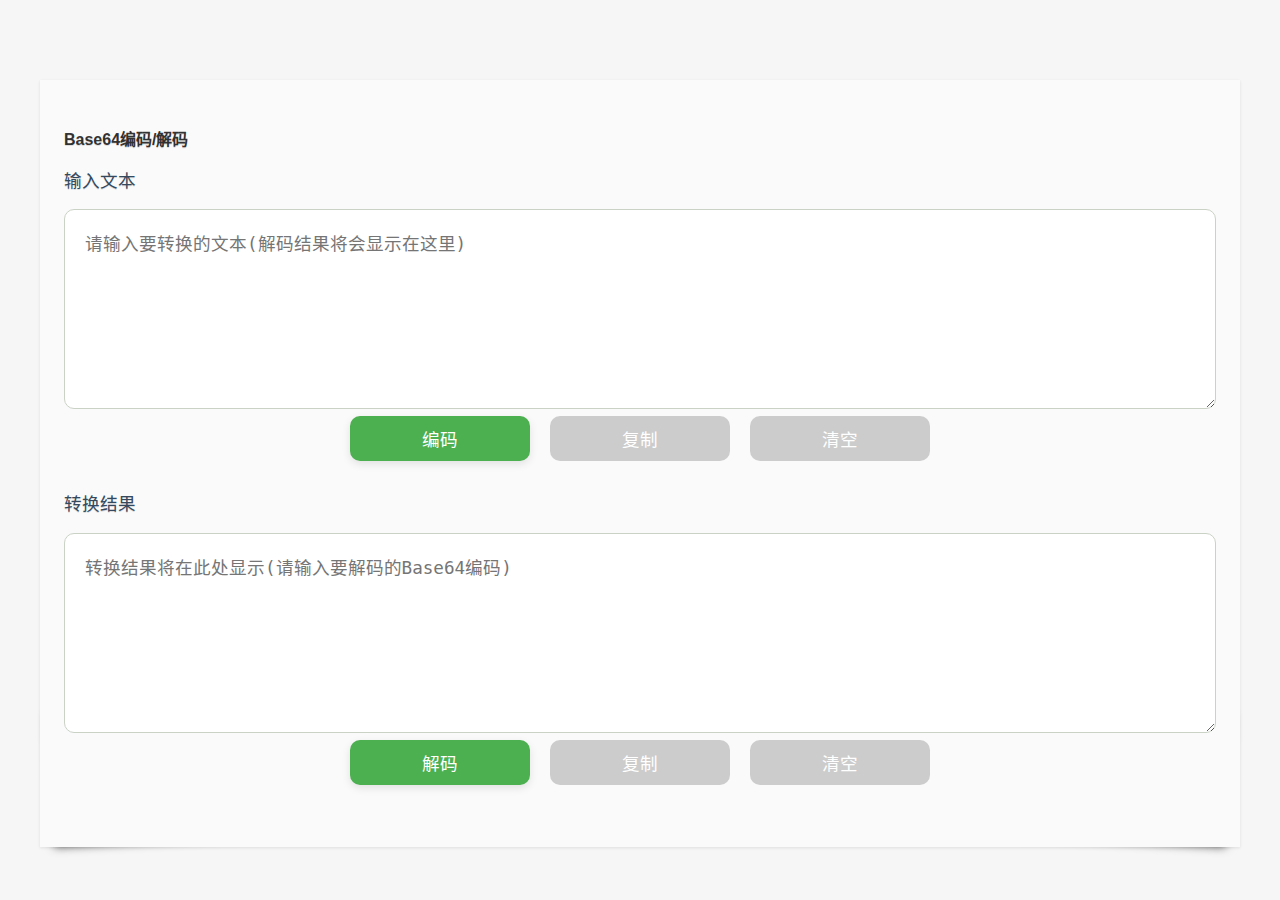
<file: base64/index.html>
<!DOCTYPE html>
<html lang="zh-CN">
<head>
    <meta charset="utf-8">
    <meta name="viewport" content="width=device-width,initial-scale=1,user-scalable=no" />
	<meta http-equiv="X-UA-Compatible" content="ie=edge">
    <title>Base64编码/解码 - 29DNS</title>
    <meta name="keywords" content="Base64编码, Base64解码, 在线Base64工具,, Base64字符串, 免费编码工具">
  <meta name="description" content="免费在线Base64编码/解码工具，一键编码解码，轻松处理Base64字符串，提升工作效率！">
	<meta name="author" content="冰豆">
    <link href="../css/style.css" type="text/css" rel="stylesheet">
<script src="https://cdn.misidao.cn/jquery/3.6.0/jquery.min.js" integrity="sha512-894YE6QWD5I59HgZOGReFYm4dnWc1Qt5NtvYSaNcOP+u1T9qYdvdihz0PPSiiqn/+/3e7Jo4EaG7TubfWGUrMQ==" crossorigin="anonymous"></script>
<style>
.base_label {font-size:1.1em;margin-bottom:15px;display:block;color:#34495e;}
.base_textarea {border:1px solid #cad2c5;border-radius:10px;padding:20px;font-size:1.1em;width:100%;min-height:200px;resize:vertical;box-sizing: border-box; background-color: #fff;}
.base_textarea:focus {border-color:#4caf50;box-shadow:0 0 10px rgba(76,175,80,0.3);outline:none;}
.base_button-container {display:flex;gap:20px;justify-content:center;flex-wrap:wrap;}
.base_button {background-color:#4caf50;border:none;border-radius:10px;color:#fff;cursor:pointer;font-size:1.1em;padding:10px 20px;min-width:180px;transition:background-color 0.3s,transform 0.2s;box-shadow:0 3px 8px rgba(0,0,0,0.1);}
.base_button:hover {background-color:#45a049;transform:translateY(-3px);cursor:pointer;}
.base_copy-button {background-color:#3498db;border:none;border-radius:10px;color:#fff;cursor:pointer;font-size:1.1em;padding:10px 20px;min-width:180px;transition:background-color 0.3s,transform 0.2s;box-shadow:0 3px 8px rgba(0,0,0,0.1);}
.base_copy-button:hover {background-color:#2980b9;transform:translateY(-3px);cursor:pointer;}
.base_button:disabled,.base_copy-button:disabled {background-color:#cccccc;cursor:not-allowed;transform:none;box-shadow:none;}
.base_button:disabled:hover,.base_copy-button:disabled:hover {background-color:#cccccc;transform:none;cursor:not-allowed;}
.base_feedback {min-height:30px;color:#e74c3c;font-size:1.1em;font-weight:500;}
@media (max-width:768px) {.base_container {padding:20px;}
.base_textarea {max-width:100%;min-height:200px;font-size:1.1em;}
.base_button,.base_copy-button {padding:10px 20px;font-size:1.1em;min-width:150px;}
}
</style>
</head>
<body>
<header id="header"></header>	
<section id="box_shadow" class="width_box" style="margin-top:80px">
    <p><b>Base64编码/解码</b></p>
    <div>
        <label class="base_label" for="input-text">输入文本</label>
        <textarea 
          id="input-text" 
          class="base_textarea" 
          placeholder="请输入要转换的文本(解码结果将会显示在这里)"
          aria-label="输入要编码的文本或解码后的结果"
        ></textarea>
        <div class="base_button-container">
          <button id="encode-button" class="base_button">编码</button>
          <button id="copy-input-button" class="base_copy-button" disabled>复制</button>
          <button id="clear-input-button" class="base_button" disabled>清空</button>
        </div>
        <div id="input-feedback" class="base_feedback"></div>
      </div>
      <div>
        <label class="base_label" for="output-text">转换结果</label>
        <textarea 
          id="output-text" 
          class="base_textarea" 
          placeholder="转换结果将在此处显示(请输入要解码的Base64编码)"
          aria-label="输入要解码的Base64编码或查看编码结果"
        ></textarea>
        <div class="base_button-container">
          <button id="decode-button" class="base_button">解码</button>
          <button id="copy-output-button" class="base_copy-button" disabled>复制</button>
          <button id="clear-output-button" class="base_button" disabled>清空</button>
        </div>
        <div id="output-feedback" class="base_feedback"></div>
      </div>
</section>
<footer id="footer"></footer>
<script>
    // DOM 元素引用
    const inputText = document.getElementById('input-text');
    const outputText = document.getElementById('output-text');
    const encodeButton = document.getElementById('encode-button');
    const decodeButton = document.getElementById('decode-button');
    const copyInputButton = document.getElementById('copy-input-button');
    const copyOutputButton = document.getElementById('copy-output-button');
    const clearInputButton = document.getElementById('clear-input-button');
    const clearOutputButton = document.getElementById('clear-output-button');
    const inputFeedback = document.getElementById('input-feedback');
    const outputFeedback = document.getElementById('output-feedback');

    // 更新按钮状态
    function updateButtonStates() {
      copyInputButton.disabled = !inputText.value;
      clearInputButton.disabled = !inputText.value;
      copyOutputButton.disabled = !outputText.value;
      clearOutputButton.disabled = !outputText.value;
    }

    // 显示反馈信息
    function showFeedback(element, message) {
      element.textContent = message;
      setTimeout(() => element.textContent = '', 3000);
    }

    // 输入变化监听
    inputText.addEventListener('input', updateButtonStates);
    outputText.addEventListener('input', updateButtonStates);

    // 复制输入文本
    copyInputButton.addEventListener('click', function() {
      inputText.select();
      try {
        document.execCommand('copy');
        showFeedback(inputFeedback, '已复制到剪贴板');
      } catch (err) {
        showFeedback(inputFeedback, '复制失败: ' + err.message);
      }
    });

    // 复制输出文本
    copyOutputButton.addEventListener('click', function() {
      outputText.select();
      try {
        document.execCommand('copy');
        showFeedback(outputFeedback, '已复制到剪贴板');
      } catch (err) {
        showFeedback(outputFeedback, '复制失败: ' + err.message);
      }
    });

    // 清空输入
    clearInputButton.addEventListener('click', function() {
      inputText.value = '';
      updateButtonStates();
      showFeedback(inputFeedback, '已清空');
    });

    // 清空输出
    clearOutputButton.addEventListener('click', function() {
      outputText.value = '';
      updateButtonStates();
      showFeedback(outputFeedback, '已清空');
    });

    // Base64 编码
    encodeButton.addEventListener('click', function() {
      try {
        if (!inputText.value) {
          showFeedback(outputFeedback, '请输入要编码的文本');
          return;
        }
        const text = inputText.value;
        const base64 = btoa(unescape(encodeURIComponent(text)));
        outputText.value = base64;
        updateButtonStates();
        showFeedback(outputFeedback, '编码成功');
      } catch (err) {
        showFeedback(outputFeedback, '编码失败: ' + err.message);
      }
    });

    // Base64 解码
    decodeButton.addEventListener('click', function() {
      try {
        if (!outputText.value) {
          showFeedback(inputFeedback, '请输入要解码的Base64编码');
          return;
        }
        const base64 = outputText.value;
        const text = decodeURIComponent(escape(atob(base64)));
        inputText.value = text;
        updateButtonStates();
        showFeedback(inputFeedback, '解码成功');
      } catch (err) {
        showFeedback(inputFeedback, '解码失败: 请检查Base64编码格式');
      }
    });

    // 初始化按钮状态
    updateButtonStates();
  </script>
<script>
$('#header').load('../header.html', function(response, status, xhr) {
  if (status === "error") {
    console.error("加载失败");
  }
});
$('#footer').load('../footer.html', function(response, status, xhr) {
        if (status === "error") {
            console.error("加载失败");
        } else {
            var currentYear = new Date().getFullYear();
            $('#footer #currentYear').text(currentYear);
        }
    });
</script>
</body>
</html>
</file>
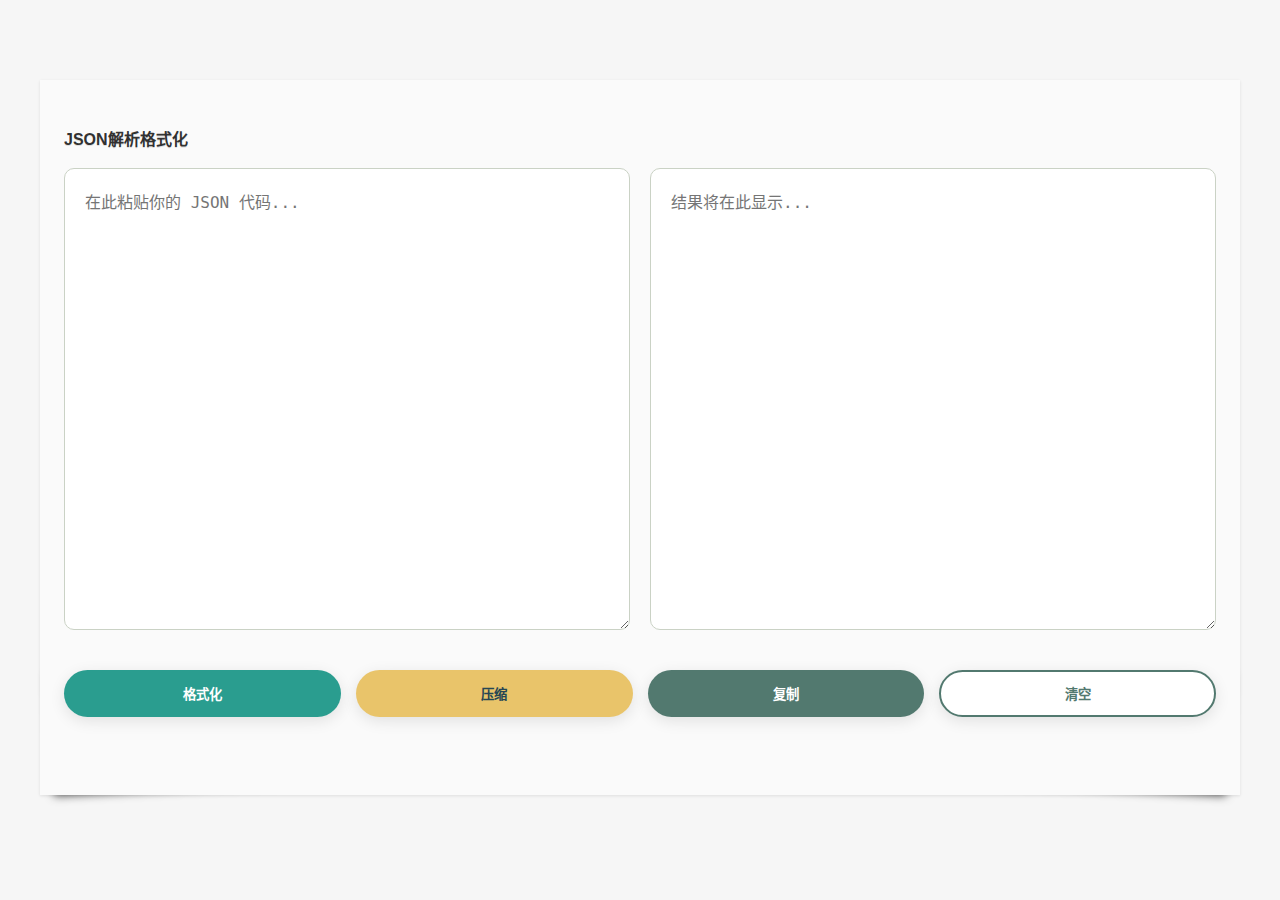
<file: json/index.html>
<!DOCTYPE html>
<html lang="zh-CN">
<head>
    <meta charset="utf-8">
    <meta name="viewport" content="width=device-width,initial-scale=1,user-scalable=no" />
	<meta http-equiv="X-UA-Compatible" content="ie=edge">
    <title>JSON解析格式化 - 29DNS</title>
    <meta name="keywords" content="JSON格式化, JSON压缩, JSON美化, JSON校验, JSON在线工具, JSON数据整理, JSON格式化工具, JSON缩进, JSON转字符串, JSON优化, JSON解析, JSON验证, 代码格式化">
  <meta name="description" content="免费在线JSON格式化与压缩工具，一键美化、校验和压缩JSON数据，提升可读性并节省存储空间。支持语法高亮、错误检测，适用于开发者、数据分析师及前后端调试，让JSON处理更高效！">
	<meta name="author" content="冰豆">
    <link href="../css/style.css" type="text/css" rel="stylesheet">
<style>
.json_text-areas {display:flex;gap:20px;flex-wrap:wrap;margin-bottom:40px;}
.json_textarea {flex:1;min-height:420px;resize:vertical;font-size:1rem;border:1px solid #cad2c5;border-radius:10px;padding:20px;transition:border-color 0.3s,box-shadow 0.3s;}
.json_textarea:focus {border-color:#2a9d8f;box-shadow:0 0 8px rgba(42,157,143,0.3);outline:none;}
.json_buttons {display:flex;flex-wrap:wrap;gap:15px;justify-content:center;margin-bottom:20px;}
.json_btn {flex:1 1 140px;border-radius:25px;font-weight:600;padding:12px 20px;border:none;cursor:pointer;box-shadow:0 4px 15px rgba(0,0,0,0.1);transition:background-color 0.3s,transform 0.2s;}
.json_btn:hover {transform:translateY(-3px);}
.json_btn-primary {background-color:#2a9d8f;color:#fff;}
.json_btn-warning {background-color:#e9c46a;color:#264653;}
.json_btn-secondary {background-color:#52796f;color:#fff;}
.json_btn-outline {background-color:#fff;color:#52796f;border:2px solid #52796f;}
#json_message {text-align:center;font-size:1.1rem;height:1.5em;color:#2a9d8f;margin-top:10px;}
@media (max-width:767px) {.json_text-areas {flex-direction:column;}
}
</style>
</head>
<body>
<header id="header"></header>	
<section id="box_shadow" class="width_box" style="margin-top:80px">
    <p><b>JSON解析格式化</b></p>
    <div class="json_text-areas">
      <textarea id="json_input" class="json_textarea" placeholder="在此粘贴你的 JSON 代码..."></textarea>
      <textarea id="json_output" class="json_textarea" placeholder="结果将在此显示..." readonly></textarea>
    </div>
    <div class="json_buttons">
      <button id="json_formatBtn" class="json_btn json_btn-primary">格式化</button>
      <button id="json_compressBtn" class="json_btn json_btn-warning">压缩</button>
      <button id="json_copyBtn" class="json_btn json_btn-secondary">复制</button>
      <button id="json_clearBtn" class="json_btn json_btn-outline">清空</button>
    </div>
    <div id="json_message"></div>
</section>
<footer id="footer"></footer>
<script src="https://cdn.misidao.cn/jquery/3.6.0/jquery.min.js" integrity="sha512-894YE6QWD5I59HgZOGReFYm4dnWc1Qt5NtvYSaNcOP+u1T9qYdvdihz0PPSiiqn/+/3e7Jo4EaG7TubfWGUrMQ==" crossorigin="anonymous"></script>
<script src="https://cdnjs.misidao.cn/ajax/libs/js-beautify/1.14.0/beautify.min.js"></script>
  <script>
    const input = document.getElementById('json_input');
    const output = document.getElementById('json_output');
    const message = document.getElementById('json_message');
    const copyBtn = document.getElementById('json_copyBtn');

    document.getElementById('json_formatBtn').addEventListener('click', () => {
      message.textContent = '';
      try {
        const parsed = JSON.parse(input.value);
        const formatted = js_beautify(JSON.stringify(parsed), { indent_size: 2, space_in_empty_paren: true });
        output.value = formatted;
      } catch (e) {
        message.textContent = '无效的 JSON 格式，请检查输入！';
      }
    });

    document.getElementById('json_compressBtn').addEventListener('click', () => {
      message.textContent = '';
      try {
        const parsed = JSON.parse(input.value);
        const compressed = JSON.stringify(parsed);
        output.value = compressed;
      } catch (e) {
        message.textContent = '无效的 JSON 格式，请检查输入！';
      }
    });

    copyBtn.addEventListener('click', () => {
      message.textContent = '';
      const text = output.value;
      navigator.clipboard.writeText(text).then(() => {
        message.textContent = '复制成功！';
      }).catch(() => {
        message.textContent = '复制失败，请手动复制。';
      });
    });

    document.getElementById('json_clearBtn').addEventListener('click', () => {
      input.value = '';
      output.value = '';
      message.textContent = '';
    });
  </script>
<script>
$('#header').load('../header.html', function(response, status, xhr) {
  if (status === "error") {
    console.error("加载失败");
  }
});
$('#footer').load('../footer.html', function(response, status, xhr) {
        if (status === "error") {
            console.error("加载失败");
        } else {
            var currentYear = new Date().getFullYear();
            $('#footer #currentYear').text(currentYear);
        }
    });
</script>
</body>
</html>
</file>
<file: css/style.css>
﻿body,ul,ol,h1,h2,h3,h4{margin:0}
body {background:#f6f6f6;font-family:"Lucida Grande",Verdana,Arial,"Bitstream Vera Sans",sans-serif,"Microsoft YaHei";}
h1 {text-align:center;font-size:20px}
h2 {font-size:18px}
li {list-style:none;list-style-position:inside}
a {color:#069;text-decoration:none}
a:hover {color:#39c}
input.ips {font-size:1.2em;color:#666;line-height:1.5em;text-align:center;width:100%}
/*nav*/
.fl {float:left;}
.fr {float:right;}
.header {width:98%;position:fixed;top:0;left:0;z-index:999;height:60px;padding:0 30px;background:#fff;border-bottom:1px solid #e9eef5;}
.header .left {width:12%;}
.header .left a img {height:45px;margin-top:8px;}
/*navbar*/
.header .nav {-webkit-transition:0.5s;-moz-transition:0.5s;-o-transition:0.5s;transition:0.5s;height:100%;line-height:60px;display:block;margin-right:30px;}
.header .navbar_nav li {float:left;position:relative;display:block;}
.header .navbar_nav li:after {content:"";width:0;height:2px;background:orangered;position:absolute;bottom:0;left:0;transition:all 0.5s ease 0s;}
.header .navbar_nav li:hover:after {width:100%;}
.header .navbar_nav li a {text-decoration:none;height:100%;padding:0 25px;display:block;-webkit-transition:0.5s;-moz-transition:0.5s;-o-transition:0.5s;transition:0.5s;color:#333;font-size:16px;}
.header .navbar_nav li:hover a {color:orangered;}
.header .navbar_nav li.dropdown {display:inherit;position:relative;}
.header .navbar_nav li.dropdown .dropdown_menu {display:none;position:absolute;top:60px;width:100%;background:#fff;box-shadow:0 15px 27px 0 rgba(167,165,165,0.38);width:120%;left:-10%;}
.header .navbar_nav li.dropdown .dropdown_menu a {font-size:14px;color:#666;padding:0 10px;line-height:40px;text-align:center;background:#fff;margin-bottom:2px;}
.header .navbar_nav li.dropdown:hover .dropdown_menu {display:block;background:#f3f3f3;-webkit-transition:0.5s;-moz-transition:0.5s;-o-transition:0.5s;transition:0.5s;}
.header .navbar_nav li.dropdown:hover .dropdown_menu a {color:#666;}
.header .navbar_nav li.dropdown:hover .dropdown_menu a:hover {color:#fff;background:orange;}
#cssmenu > ul > li.dropdown > a {padding-right: 25px;}
#cssmenu > ul > li.dropdown > a::after{position:absolute;top:25px;right:10px;width:6px;height:6px;border-bottom:1px solid #000000;border-right:1px solid #000000;content:"";-webkit-transform:rotate(45deg);-moz-transform:rotate(45deg);-ms-transform:rotate(45deg);-o-transform:rotate(45deg);transform:rotate(45deg);-webkit-transition:border-color 0.2s ease;-moz-transition:border-color 0.2s ease;-ms-transition:border-color 0.2s ease;-o-transition:border-color 0.2s ease;transition:border-color 0.2s ease;}
#cssmenu > ul > li.dropdown:hover > a::after {border-color: orangered;-webkit-transform:rotate(225deg);-moz-transform:rotate(225deg);-ms-transform:rotate(225deg);-o-transform:rotate(225deg);transform:rotate(225deg);}
/*header.on*/
.header.on {background:#fff;border-bottom:1px solid #e9eef5;}
.header.on .navbar_nav li a {color:#333;}
.header.on .navbar_nav li:hover a {color:orangered;}
#navToggle {display:none;}
.m_nav {position:fixed;top:0px;box-shadow:0 15px 27px 0 rgba(167,165,165,0.38);width:100%;height:100%;background:#fff;transition:all ease 0.5s;-webkit-transition:all ease 0.5s;z-index:1000;opacity:1;visibility:visible;margin-top:0;overflow-y:auto;transition:all .6s cubic-bezier(.77,0,.175,1) 0ms;top:0;transform:translateX(100%);}
.m_nav.open {transform:translateX(0);}
.m_nav .top {height:60px;padding:20px;box-sizing:border-box;}
.m_nav .top .closed{display:inline-block;width:30px;height:30px;position:relative;float:right;cursor:pointer}
.m_nav .top .closed::after,.top .closed::before{content:"";position:absolute;top:13px;left:5px;width:20px;height:2px;background-color:#000;transform-origin:center center}
.m_nav .top .closed::before{transform:rotate(45deg)}
.m_nav .top .closed::after{transform:rotate(-45deg)}
.m_nav .logo {width:100%;margin:0 auto;}
.m_nav .logo img {height:50px;display:block;margin:30px auto;}
.m_nav .ul {margin-top:30px;}
.m_nav .ul li {padding:0 20px;border-bottom:1px solid #f5f5f5;transform:translateY(0);-webkit-transform:translateY(100%);transform:translateY(100%);-webkit-transition:all .6s cubic-bezier(.77,0,.175,1) 0ms;transition:all .6s cubic-bezier(.77,0,.175,1) 0ms;opacity:0;}
.m_nav.open .ul li {opacity:1;-webkit-transform:translateY(0);transform:translateY(0);}
.m_nav .ul li:nth-child(1) {-webkit-transition:all .2s cubic-bezier(.77,0,.175,1) 0ms;transition:all .2s cubic-bezier(.77,0,.175,1) 0ms;}
.m_nav .ul li:nth-child(2) {-webkit-transition:all .4s cubic-bezier(.77,0,.175,1) 0ms;transition:all .4s cubic-bezier(.77,0,.175,1) 0ms;}
.m_nav .ul li:nth-child(3) {-webkit-transition:all .6s cubic-bezier(.77,0,.175,1) 0ms;transition:all .6s cubic-bezier(.77,0,.175,1) 0ms;}
.m_nav .ul li:nth-child(4) {-webkit-transition:all .8s cubic-bezier(.77,0,.175,1) 0ms;transition:all .8s cubic-bezier(.77,0,.175,1) 0ms;}
.m_nav .ul li:nth-child(5) {-webkit-transition:all 1.0s cubic-bezier(.77,0,.175,1) 0ms;transition:all 1.0s cubic-bezier(.77,0,.175,1) 0ms;}
.m_nav .ul li:nth-child(6) {-webkit-transition:all 1.2s cubic-bezier(.77,0,.175,1) 0ms;transition:all 1.2s cubic-bezier(.77,0,.175,1) 0ms;}
.m_nav .ul li a {display:block;text-decoration:none;color:#333;font-size:16px;height:50px;line-height:50px;width:100%;}
.m_nav .ul li .dropdown_menu {display:none;}
.m_nav .ul li.dropdown.active .dropdown_menu {display:block;}
.m_nav .ul li .dropdown_menu a {display:block;height:50px;line-height:50px;padding:0 40px;box-sizing:border-box;border-bottom:1px solid #f5f5f5;}
.m_nav .ul li .dropdown_menu a:last-child {border:none;}
@media screen and (max-width:992px) {.header {padding:0 10px;}
.header #navToggle {height:100%;padding:9px 15px;display:inline-block;float:right;}
.header #navToggle span {position:relative;width:25px;height:1px;margin-top:19px;}
.header #navToggle span:before,.header #navToggle span:after {content:'';position:relative;width:100%;height:1px;left:0;}
.header #navToggle span,.header #navToggle span:before,.header #navToggle span:after {-webkit-transition:0.3s;-moz-transition:0.3s;-o-transition:0.3s;transition:0.3s;display:block;background:#4f4f4f;}
.header #navToggle span:before {top:8px;}
.header #navToggle span:after {bottom:10px;}
.header #navToggle.open span:before {top:10px;-webkit-transform:translateY(-11px) rotate(-45deg);-moz-transform:translateY(-11px) rotate(-45deg);-ms-transform:translateY(-11px) rotate(-45deg);-o-transform:translateY(-11px) rotate(-45deg);transform:translateY(-11px) rotate(-45deg);}
.header #navToggle.open span:after {bottom:12px;-webkit-transform:translateY(10px) rotate(45deg);-moz-transform:translateY(10px) rotate(45deg);-ms-transform:translateY(10px) rotate(45deg);-o-transform:translateY(10px) rotate(45deg);transform:translateY(10px) rotate(45deg);}
.header #navToggle.open span {background:none;}
.header #navToggle.open span:before,.header #navToggle.open span:after {background:#4f4f4f;}
.header .nav {display:none;}
}
.width_box {width:90%;margin:0 auto;}
.width_center {text-align:center;margin:0 auto;}
#box_none,#box_shadow {margin:20px auto;padding:.5em 1em}
#box_shadow {position:relative;background:#fafafa;-moz-border-radius:0;border-radius:0;padding:2em 1.5em;color:rgba(0,0,0,.8);text-shadow:0 1px 0#ddd;font-size:16px;line-height:1.5;box-shadow:0 1px 3px rgba(18,18,18,.1)}
#box_shadow:after,#box_shadow:before {z-index:-1;position:absolute;content:"";bottom:22px;left:10px;width:50%;top:80%;max-width:300px;background:rgba(0,0,0,.7);-webkit-box-shadow:0 15px 10px rgba(0,0,0,.7);-moz-box-shadow:0 15px 10px rgba(0,0,0,.7);box-shadow:0 15px 10px rgba(0,0,0,.7);-webkit-transform:rotate(-3deg);-moz-transform:rotate(-3deg);-o-transform:rotate(-3deg);-ms-transform:rotate(-3deg);transform:rotate(-3deg)}
#box_shadow:after {-webkit-transform:rotate(3deg);-moz-transform:rotate(3deg);-o-transform:rotate(3deg);-ms-transform:rotate(3deg);transform:rotate(3deg);right:10px;left:auto}
@media screen and (max-width:800px) {body:before {box-shadow:0 0 1px rgba(0,0,0,.8)}
#box_none {padding:1em 5px}
#box_shadow {width:95%;margin:20px auto;padding:1em .5em}
p {text-align:left}
#center {text-align:center}
}
.button::-moz-focus-inner {border:0;padding:0}
.button {padding:6px 20px;margin:0;cursor:pointer;border:1px solid #bbb;overflow:visible;font:700 13px arial,helvetica,sans-serif;text-decoration:none;white-space:nowrap;color:#555;background-color:#ddd;background-image:-webkit-gradient(linear,left top,left bottom,from(#fff),to(rgba(255,255,255,0))),url(button-x.png);background-image:-webkit-linear-gradient(top,#fff,rgba(255,255,255,0)),url(button-x.png);background-image:-moz-linear-gradient(top,#fff,rgba(255,255,255,0)),url(button-x.png);background-image:-ms-linear-gradient(top,#fff,rgba(255,255,255,0)),url(button-x.png);background-image:-o-linear-gradient(top,#fff,rgba(255,255,255,0)),url(button-x.png);background-image:linear-gradient(top,#fff,rgba(255,255,255,0)),url(button-x.png);-webkit-transition:background-color .2s ease-out;-moz-transition:background-color .2s ease-out;-ms-transition:background-color .2s ease-out;-o-transition:background-color .2s ease-out;transition:background-color .2s ease-out;background-clip:padding-box;-moz-border-radius:3px;-webkit-border-radius:3px;border-radius:3px;-moz-box-shadow:0 1px 0 rgba(0,0,0,.3),0 2px 2px -1px rgba(0,0,0,.5),0 1px 0 rgba(255,255,255,.3) inset;-webkit-box-shadow:0 1px 0 rgba(0,0,0,.3),0 2px 2px -1px rgba(0,0,0,.5),0 1px 0 rgba(255,255,255,.3) inset;box-shadow:0 1px 0 rgba(0,0,0,.3),0 2px 2px -1px rgba(0,0,0,.5),0 1px 0 rgba(255,255,255,.3) inset;text-shadow:0 1px 0 rgba(255,255,255,.9);-webkit-touch-callout:none;-webkit-user-select:none;-khtml-user-select:none;-moz-user-select:none;-ms-user-select:none;user-select:none}
.button:hover {background-color:#eee;color:#555}
.button:active {background:#e9e9e9;position:relative;top:1px;text-shadow:none;-moz-box-shadow:0 1px 1px rgba(0,0,0,.3) inset;-webkit-box-shadow:0 1px 1px rgba(0,0,0,.3) inset;box-shadow:0 1px 1px rgba(0,0,0,.3) inset}
.button.large {padding:12px 30px;text-transform:uppercase}
.button.large:active {top:2px}
.button.color {color:#fff;text-shadow:0 1px 0 rgba(0,0,0,.2);background-image:-webkit-gradient(linear,left top,left bottom,from(rgba(255,255,255,.3)),to(rgba(255,255,255,0))),url(button-x.png);background-image:-webkit-linear-gradient(top,rgba(255,255,255,.3),rgba(255,255,255,0)),url(button-x.png);background-image:-moz-linear-gradient(top,rgba(255,255,255,.3),rgba(255,255,255,0)),url(button-x.png);background-image:-ms-linear-gradient(top,rgba(255,255,255,.3),rgba(255,255,255,0)),url(button-x.png);background-image:-o-linear-gradient(top,rgba(255,255,255,.3),rgba(255,255,255,0)),url(button-x.png);background-image:linear-gradient(top,rgba(255,255,255,.3),rgba(255,255,255,0)),url(button-x.png)}
.button.red {background-color:#c43c35;border-color:#c43c35}
.button.red:hover {background-color:#ee5f5b}
.button.red:active {background:#c43c35}
.button.blue {background-color:#269ce9;border-color:#269ce9}
.button.blue:hover {background-color:#70b9e8}
.button.blue:active {background:#269ce9}
.button,.button-group,.button-group li {display:inline-block;*display:inline;zoom:1}
.button-group {font-size:0;margin:0;background:rgba(0,0,0,.04);border-bottom:1px solid rgba(0,0,0,.07);padding:7px;-moz-border-radius:7px;-webkit-border-radius:7px;border-radius:7px}
.button-group li {margin-right:-1px}
.button-group .button {font-size:13px;-moz-border-radius:0;-webkit-border-radius:0;border-radius:0}
.button-group .button:active {-moz-box-shadow:0 0 1px rgba(0,0,0,.2) inset,5px 0 5px -3px rgba(0,0,0,.2) inset,-5px 0 5px -3px rgba(0,0,0,.2) inset;-webkit-box-shadow:0 0 1px rgba(0,0,0,.2) inset,5px 0 5px -3px rgba(0,0,0,.2) inset,-5px 0 5px -3px rgba(0,0,0,.2) inset;box-shadow:0 0 1px rgba(0,0,0,.2) inset,5px 0 5px -3px rgba(0,0,0,.2) inset,-5px 0 5px -3px rgba(0,0,0,.2) inset}
.button-group li:first-child .button {-moz-border-radius:3px 0 0 3px;-webkit-border-radius:3px 0 0 3px;border-radius:3px 0 0 3px}
.button-group li:first-child .button:active {-moz-box-shadow:0 0 1px rgba(0,0,0,.2) inset,-5px 0 5px -3px rgba(0,0,0,.2) inset;-webkit-box-shadow:0 0 1px rgba(0,0,0,.2) inset,-5px 0 5px -3px rgba(0,0,0,.2) inset;box-shadow:0 0 1px rgba(0,0,0,.2) inset,-5px 0 5px -3px rgba(0,0,0,.2) inset}
.button-group li:last-child .button {-moz-border-radius:0 3px 3px 0;-webkit-border-radius:0 3px 3px 0;border-radius:0 3px 3px 0}
.button-group li:last-child .button:active {-moz-box-shadow:0 0 1px rgba(0,0,0,.2) inset,5px 0 5px -3px rgba(0,0,0,.2) inset;-webkit-box-shadow:0 0 1px rgba(0,0,0,.2) inset,5px 0 5px -3px rgba(0,0,0,.2) inset;box-shadow:0 0 1px rgba(0,0,0,.2) inset,5px 0 5px -3px rgba(0,0,0,.2) inset}
#center {margin:5px auto;text-align:center}
#copy,#copy a,#copy p {color:#3c3d36;font-size:14px}
#ba,#copy {margin:10px auto}
#ba,#ba a,#ba p {color:#999;font-size:14px}
@media screen and (max-width:800px) {
#center,h1 {text-align:center}
#center {margin:1px auto}
h1 {font-size:20px}
}
#scrollTop{position:fixed;bottom:20px;right:20px;width:45px;height:45px;line-height:45px;text-align:center;background-color:rgba(0,0,0,0.7);color:#fff;font-weight:600;border-radius:50%;font-size:13px;cursor:pointer;opacity:0;visibility:hidden;transition:opacity 0.5s ease,visibility 0.5s;}
#scrollTop.show{opacity:1;visibility:visible;}
</file>
